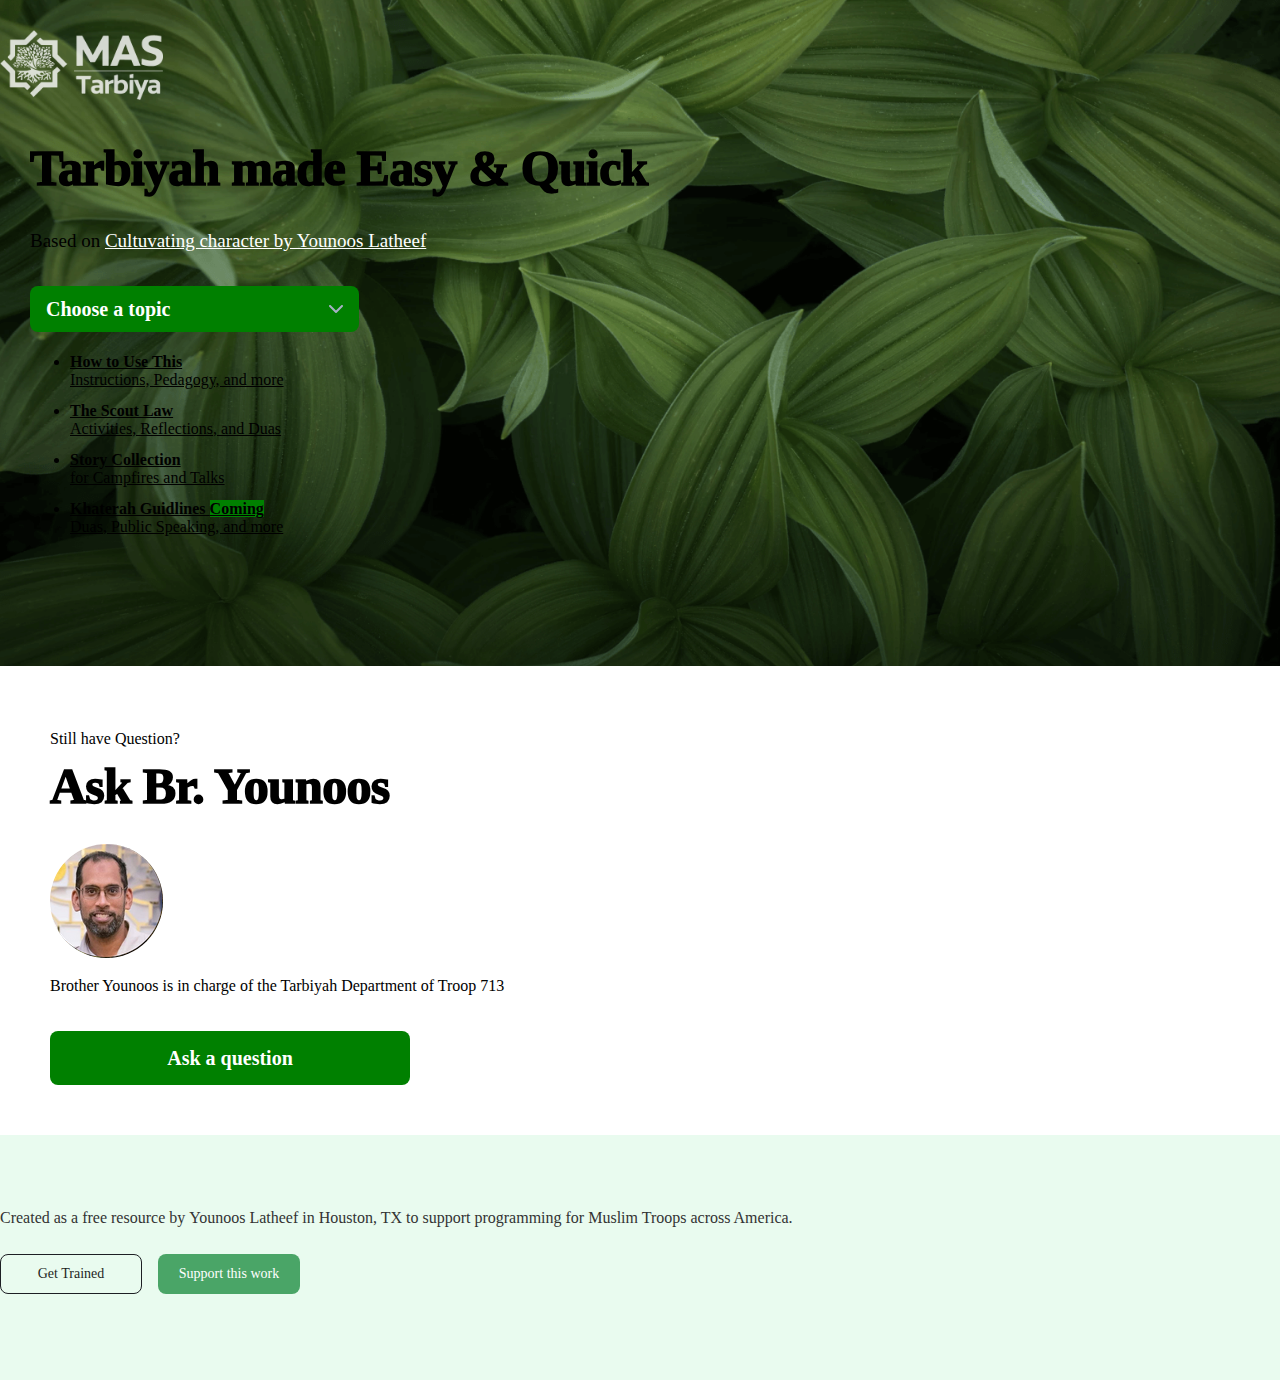
<file: index.html>
<!DOCTYPE html>
<html lang="en">
<head>
    <meta charset="UTF-8">
    <meta http-equiv="X-UA-Compatible" content="IE=edge">
    <meta name="viewport" content="width=device-width, initial-scale=1.0">
    <title>Document</title>
    <link href="https://cdn.jsdelivr.net/npm/bootstrap@5.3.0/dist/css/bootstrap.min.css" rel="stylesheet" integrity="sha384-9ndCyUaIbzAi2FUVXJi0CjmCapSmO7SnpJef0486qhLnuZ2cdeRhO02iuK6FUUVM" crossorigin="anonymous">
    <script src="https://cdn.jsdelivr.net/npm/bootstrap@5.3.0/dist/js/bootstrap.bundle.min.js" integrity="sha384-geWF76RCwLtnZ8qwWowPQNguL3RmwHVBC9FhGdlKrxdiJJigb/j/68SIy3Te4Bkz" crossorigin="anonymous"></script>
    <link rel="stylesheet" href="./css/fonts.css">
    <link rel="stylesheet" href="./css/prototype.css">
    <link rel="stylesheet" href="./css/home.css">

</head>
<body>
    <header class="container text-center">
		<img style="opacity: 0.8; margin: 30px 0px;" height="70" src="./data/MAS_white.png" alt="MAS Tarbiyah logo">
	</header>

<section pad top class="text-center">
    <h1 class="text-white">Tarbiyah made Easy & Quick</h1> 
    <p class="text-white">Based on <a href="">Cultuvating character by Younoos Latheef</a></p>
    <div class="btn-group">
        <button class="btn btn-light dropdown-toggle" type="button" data-bs-toggle="dropdown" data-bs-auto-close="inside" aria-expanded="false">
            <span>Choose a topic</span>
            <svg width="14" height="8" viewBox="0 0 14 8" fill="black" xmlns="http://www.w3.org/2000/svg">
                <path d="M1.70711 0.292893C1.31658 -0.0976311 0.683417 -0.0976311 0.292893 0.292893C-0.0976311 0.683417 -0.0976311 1.31658 0.292893 1.70711L6.29289 7.70711C6.68342 8.09763 7.31658 8.09763 7.70711 7.70711L13.7071 1.70711C14.0976 1.31658 14.0976 0.683417 13.7071 0.292893C13.3166 -0.0976311 12.6834 -0.0976311 12.2929 0.292893L7 5.58579L1.70711 0.292893Z" fill="#A5B1C4"></path>
            </svg>
        </button>
        
        <ul class="dropdown-menu" style="width: 329px;">
          <li ><a class="dropdown-item" excused href="#"><p style="line-height: 18px; font-family: benton-sans; font-weight: 400;"><b>How to Use This</b><br>
            <span>Instructions, Pedagogy, and more</span></p>            
          </a></li>
          <li><a class="dropdown-item" href="./book/index.html"><p style="line-height: 18px; font-family: benton-sans; font-weight: 400;"><b>The Scout Law</b><br>
            <span>Activities, Reflections, and Duas</span></p></a></li>
          <li><a class="dropdown-item" href="#"><p style="line-height: 18px; font-family: benton-sans; font-weight: 400;"><b>Story Collection</b><br>
            <span>for Campfires and Talks</span></p></a></li>
            <li><a class="dropdown-item" href="#"><p style="line-height: 18px; font-family: benton-sans; font-weight: 400;"><b>Khaterah Guidlines&nbsp;<span class="badge badge-pill badge-secondary" style="background-color: green;">Coming</span>
            </b><br>
                <span>Duas, Public Speaking, and more </span></p></a></li>
        </ul>
      </div>
    
    
   
</section>

<section pad class="text-center" style="align-items: center; justify-content: center;">
    <p>Still have Question?</p>
    <h1>Ask Br. Younoos</h1>
    <img style="border-radius: 100px;" src="./data/younoos.png" alt="">
    <p>Brother Younoos is in charge of the Tarbiyah Department of Troop 713</p>
    <a href="mailto:younooslatheef@gmail.com"><button href="mailto:younooslatheef@gmail.com">Ask a question</button></a>
</section>

   <footer>
    <div class="container">
        <p>Created as a free resource by <b> Younoos Latheef </b> in Houston, TX to support programming for Muslim Troops across America.</p> <br>
        <div button>
        <button small>Get Trained</button>
        <button small green>Support this work</button>
        </div>
    </div>
</footer>  </body>
</html>
</file>
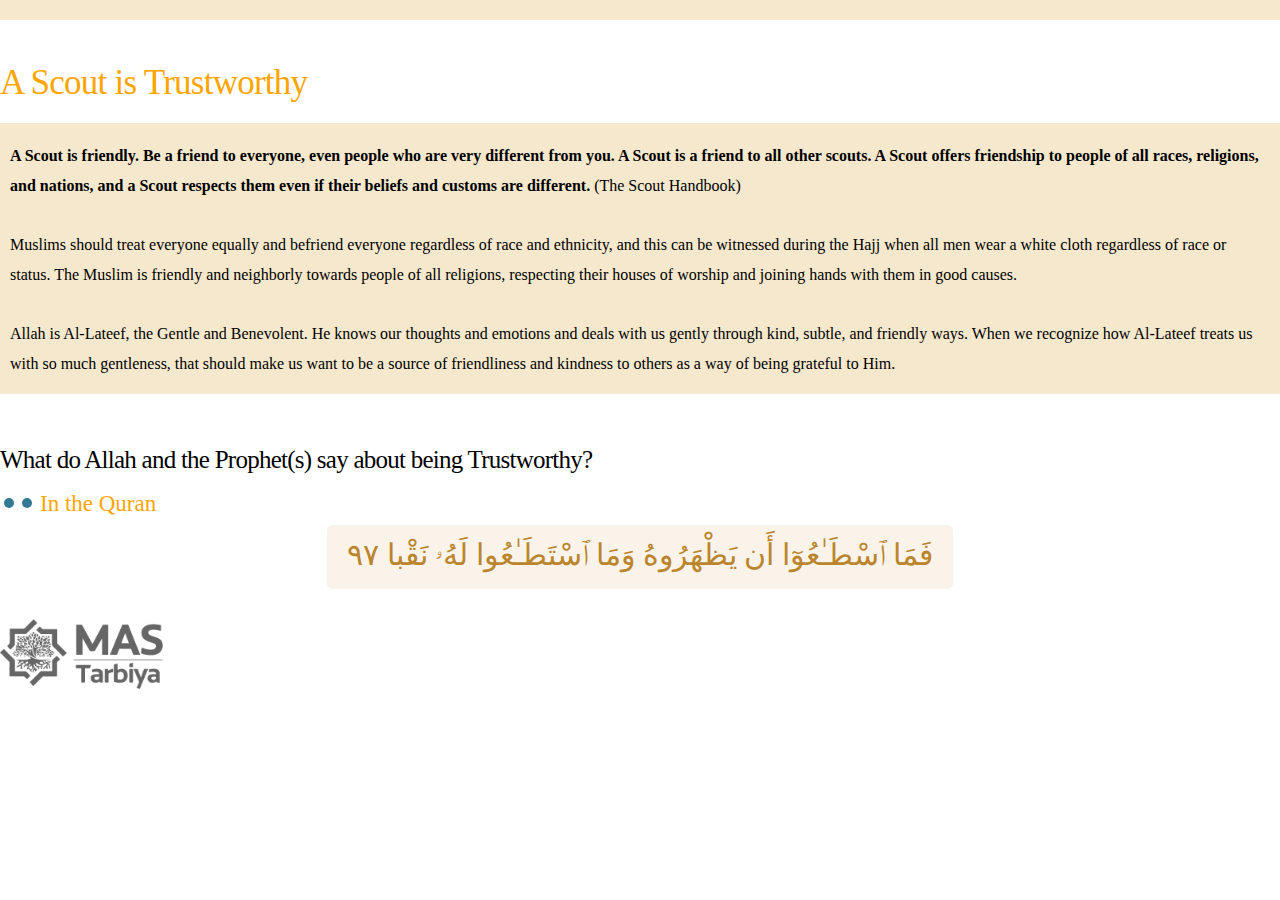
<file: trustworthy/index.html>
<!DOCTYPE html>
<html lang="en">
<head>
    <meta charset="UTF-8">
    <meta http-equiv="X-UA-Compatible" content="IE=edge">
    <meta name="viewport" content="width=device-width, initial-scale=1.0">
    <title>Document</title>
    <link href="https://cdn.jsdelivr.net/npm/bootstrap@5.3.0/dist/css/bootstrap.min.css" rel="stylesheet" integrity="sha384-9ndCyUaIbzAi2FUVXJi0CjmCapSmO7SnpJef0486qhLnuZ2cdeRhO02iuK6FUUVM" crossorigin="anonymous">
    <script src="https://cdn.jsdelivr.net/npm/bootstrap@5.3.0/dist/js/bootstrap.bundle.min.js" integrity="sha384-geWF76RCwLtnZ8qwWowPQNguL3RmwHVBC9FhGdlKrxdiJJigb/j/68SIy3Te4Bkz" crossorigin="anonymous"></script>
    <link rel="stylesheet" href="../css/fonts.css">
    <link rel="stylesheet" href="../css/prototype.css">
    <link rel="stylesheet" href="../css/home.css">

</head>
<body>
    <div bar style="background-color: #F5E8CD;"></div>
    
<section>
    <div class="container">

        <div class="row">
            <div class="col-md-2 col-lg-3"></div>
            <div class="col-md-8 col-lg-6">
                <h2 class="ps-3">A Scout is Trustworthy</h2>
                <div style="margin: 0px -20px 50px;padding: 10px 30px 15px 30px; border-radius: 10px; background-color: #F5E8CD;">
                    <p inside>
                    <span style="font-weight: 700;"> A Scout is friendly. Be a friend to everyone, even people
                    who are very different from you. A Scout is a friend to
                    all other scouts. A Scout offers friendship to people of all
                    races, religions, and nations, and a Scout respects them
                    even if their beliefs and customs are different. </span> (The Scout
                    Handbook)<br> <br>
                    Muslims should treat everyone equally and befriend everyone
                    regardless of race and ethnicity, and this can be witnessed
                    during the Hajj when all men wear a white cloth regardless of
                    race or status. The Muslim is friendly and neighborly towards
                    people of all religions, respecting their houses of worship and
                    joining hands with them in good causes. <br> <br>
                    Allah is Al-Lateef, the Gentle and Benevolent. He knows our
                    thoughts and emotions and deals with us gently through kind,
                    subtle, and friendly ways. When we recognize how Al-Lateef
                    treats us with so much gentleness, that should make us want
                    to be a source of friendliness and kindness to others as a way
                    of being grateful to Him. </p>
                </div>
                <h3>What do Allah and the Prophet(s) say about being Trustworthy?</h3>
                <h4>In the Quran</h4>
                <blockquote>فَمَا ٱسْطَـٰعُوٓا أَن يَظْهَرُوهُ وَمَا ٱسْتَطَـٰعُوا لَهُۥ نَقْبا ٩٧</blockquote>
            </div>
            
            <div class="col"></div>
        </div>
        
        
    </div>
    
</section>
        
<header class="container text-center">
        
    <img style="opacity: 0.6; margin: 30px 0px;" height="70" src="../data/MAS_black.png" alt="MAS Tarbiyah logo">
</header>
    </body>
</html>
</file>
<file: css/fonts.css>
/*👉Welcome to my css 
This document is only for fonts and they must work on all devices👈*/

/* UNIVERSAL FONTS */
@import url('https://db.onlinewebfonts.com/c/2c1ce06a505728976c1d2993407312b5?family=KFGQPC+Uthmanic+Script+HAFS');

@font-face {
    font-family: 'Graphik web';
    src: url('https://assets.website-files.com/5e2755779d8b8ea1d6373797/5e2761fd54876406a0210838_Graphik-Regular-Web.woff2') format('woff2'), url('https://assets.website-files.com/5e2755779d8b8ea1d6373797/5e2761fd348295010a0ca94d_Graphik-Regular-Web.eot') format('embedded-opentype'), url('https://assets.website-files.com/5e2755779d8b8ea1d6373797/5e2761fd5487644b31210839_Graphik-Regular-Web.woff') format('woff');
    font-weight: 400;
    font-style: normal;
    font-display: auto;
}

@font-face {
    font-family: 'Graphik web';
    src: url('https://assets.website-files.com/5e2755779d8b8ea1d6373797/5e2761fd997b9667abf8898f_Graphik-RegularItalic-Web.woff2') format('woff2'), url('https://assets.website-files.com/5e2755779d8b8ea1d6373797/5e2761fd9d8b8e8fff37cc8e_Graphik-RegularItalic-Web.eot') format('embedded-opentype'), url('https://assets.website-files.com/5e2755779d8b8ea1d6373797/5e2761fd8e5e9e1f5a28a0c1_Graphik-RegularItalic-Web.woff') format('woff');
    font-weight: 400;
    font-style: italic;
    font-display: auto;
}

@font-face {
    font-family: 'Graphik web';
    src: url('https://assets.website-files.com/5e2755779d8b8ea1d6373797/5e2761fd2c83a24900ce156a_Graphik-Medium-Web.woff2') format('woff2'), url('https://assets.website-files.com/5e2755779d8b8ea1d6373797/5e2761fd2c83a27738ce1569_Graphik-Medium-Web.eot') format('embedded-opentype'), url('https://assets.website-files.com/5e2755779d8b8ea1d6373797/5e2761fd9d8b8e0fe337cc8d_Graphik-Medium-Web.woff') format('woff');
    font-weight: 500;
    font-style: normal;
    font-display: auto;
}

@font-face {
    font-family: 'Graphik web';
    src: url('https://assets.website-files.com/5e2755779d8b8ea1d6373797/5e2761fd1c1a5456927d2bb7_Graphik-MediumItalic-Web.woff2') format('woff2'), url('https://assets.website-files.com/5e2755779d8b8ea1d6373797/5e2761fd8e5e9ec84028a0bf_Graphik-MediumItalic-Web.eot') format('embedded-opentype'), url('https://assets.website-files.com/5e2755779d8b8ea1d6373797/5e2761fddb51f66b46d5b1d6_Graphik-MediumItalic-Web.woff') format('woff');
    font-weight: 500;
    font-style: italic;
    font-display: auto;
}


@font-face {
	font-family: 'KFGQPC Uthmanic Script Hafs';
	font-style: normal;
	font-weight: 400;
		src: url("http://db.onlinewebfonts.com/t/2c1ce06a505728976c1d2993407312b5.eot"); /* IE9*/
		src: url("http://db.onlinewebfonts.com/t/2c1ce06a505728976c1d2993407312b5.eot?#iefix") format("embedded-opentype"), /* IE6-IE8 */
		url("http://db.onlinewebfonts.com/t/2c1ce06a505728976c1d2993407312b5.woff2") format("woff2"), /* chrome firefox */
		url("http://db.onlinewebfonts.com/t/2c1ce06a505728976c1d2993407312b5.woff") format("woff"), /* chrome firefox */
		url("http://db.onlinewebfonts.com/t/2c1ce06a505728976c1d2993407312b5.ttf") format("truetype"), /* chrome firefox opera Safari, Android, iOS 4.2+*/
		url("http://db.onlinewebfonts.com/t/2c1ce06a505728976c1d2993407312b5.svg#KFGQPC Uthmanic Script HAFS") format("svg"); /* iOS 4.1- */
	
	src: url("http://db.onlinewebfonts.com/t/2c1ce06a505728976c1d2993407312b5.woff2") format("woff2"), url('/FONTS/KFGQPC\ Uthmanic\ Script\ HAFS\ Regular.otf') format('otf');
}

@font-face {
	font-family: 'anziano';
	font-style: normal;
	font-weight: 400;
	src: url(https://college.harvard.edu//themes/custom/harvard_college/assets/dist/dependencies/fonts/AnzianoPro-Regular.woff2) format('woff2'),
		url(https://college.harvard.edu//themes/custom/harvard_college/assets/dist/dependencies/fonts/AnzianoPro-Regular.woff) format('woff'),
		url(https://college.harvard.edu//themes/custom/harvard_college/assets/dist/dependencies/fonts/AnzianoPro-Regular.eot) format('eot'),
		url(https://college.harvard.edu//themes/custom/harvard_college/assets/dist/dependencies/fonts/AnzianoPro-Regular.ttf) format('truetype');
}
@font-face {
	font-family: anziano;
	font-style: italic;
	font-weight: 400;
	src: url(https://college.harvard.edu//themes/custom/harvard_college/assets/dist/dependencies/fonts/AnzianoPro-Italic.woff2) format('woff2'),
		url(https://college.harvard.edu//themes/custom/harvard_college/assets/dist/dependencies/fonts/AnzianoPro-Italic.woff) format('woff'),
		url(https://college.harvard.edu//themes/custom/harvard_college/assets/dist/dependencies/fonts/AnzianoPro-Italic.eot) format('eot'),
		url(https://college.harvard.edu//themes/custom/harvard_college/assets/dist/dependencies/fonts/AnzianoPro-Italic.ttf) format('truetype');
}
@font-face {
	font-family: anziano;
	font-style: normal;
	font-weight: 700;
	src: url(https://college.harvard.edu//themes/custom/harvard_college/assets/dist/dependencies/fonts/AnzianoPro-Bold.woff2) format('woff2'),
		url(https://college.harvard.edu//themes/custom/harvard_college/assets/dist/dependencies/fonts/AnzianoPro-Bold.woff) format('woff'),
		url(https://college.harvard.edu//themes/custom/harvard_college/assets/dist/dependencies/fonts/AnzianoPro-Bold.eot) format('eot'),
		url(https://college.harvard.edu//themes/custom/harvard_college/assets/dist/dependencies/fonts/AnzianoPro-Bold.ttf) format('truetype');
}
@font-face {
	font-family: benton-sans;
	font-style: normal;
	font-weight: 300;
	src: url(https://college.harvard.edu//themes/custom/harvard_college/assets/dist/dependencies/fonts/BentonSans-Light.woff2) format('woff2'),
		url(https://college.harvard.edu//themes/custom/harvard_college/assets/dist/dependencies/fonts/BentonSans-Light.woff) format('woff'),
		url(https://college.harvard.edu//themes/custom/harvard_college/assets/dist/dependencies/fonts/BentonSans-Light.eot) format('eot'),
		url(https://college.harvard.edu//themes/custom/harvard_college/assets/dist/dependencies/fonts/BentonSans-Light.ttf) format('truetype');
}
@font-face {
	font-family: benton-sans;
	font-style: normal;
	font-weight: 400;
	src: url(https://college.harvard.edu//themes/custom/harvard_college/assets/dist/dependencies/fonts/BentonSans-Book.woff2) format('woff2'),
		url(https://college.harvard.edu//themes/custom/harvard_college/assets/dist/dependencies/fonts/BentonSans-Book.woff) format('woff'),
		url(https://college.harvard.edu//themes/custom/harvard_college/assets/dist/dependencies/fonts/BentonSans-Book.eot) format('eot'),
		url(https://college.harvard.edu//themes/custom/harvard_college/assets/dist/dependencies/fonts/BentonSans-Book.ttf) format('truetype');
}
@font-face {
	font-family: benton-sans;
	font-style: normal;
	font-weight: 600;
	src: url(https://college.harvard.edu//themes/custom/harvard_college/assets/dist/dependencies/fonts/BentonSans-Medium.woff2) format('woff2'),
		url(https://college.harvard.edu//themes/custom/harvard_college/assets/dist/dependencies/fonts/BentonSans-Medium.woff) format('woff'),
		url(https://college.harvard.edu//themes/custom/harvard_college/assets/dist/dependencies/fonts/BentonSans-Medium.eot) format('eot'),
		url(https://college.harvard.edu//themes/custom/harvard_college/assets/dist/dependencies/fonts/BentonSans-Medium.ttf) format('truetype');
}
@font-face {
	font-family: benton-sans;
	font-style: normal;
	font-weight: 700;
	src: url(https://college.harvard.edu//themes/custom/harvard_college/assets/dist/dependencies/fonts/BentonSans-Bold.woff2) format('woff2'),
		url(https://college.harvard.edu//themes/custom/harvard_college/assets/dist/dependencies/fonts/BentonSans-Bold.woff) format('woff'),
		url(https://college.harvard.edu//themes/custom/harvard_college/assets/dist/dependencies/fonts/BentonSans-Bold.eot) format('eot'),
		url(https://college.harvard.edu//themes/custom/harvard_college/assets/dist/dependencies/fonts/BentonSans-Bold.ttf) format('truetype');
}

@font-face {
	font-family: 'Lato';
	font-style: normal;
	font-weight: 400;
	src: local('Lato Regular'), local('Lato-Regular'),
		url(https://cdn.kastatic.org/fonts/lato/Lato-Regular.woff2) format('woff2');
}
@font-face {
	font-family: 'Lato';
	font-style: normal;
	font-weight: 700;
	src: local('Lato Bold'), local('Lato-Bold'),
		url(https://cdn.kastatic.org/fonts/lato/Lato-Bold.woff2) format('woff2');
}
@font-face {
	font-family: 'Lato';
	font-style: normal;
	font-weight: 900;
	src: local('Lato Black'), local('Lato-Black'),
		url(https://cdn.kastatic.org/fonts/lato/Lato-Black.woff2) format('woff2');
}
@font-face {
	font-family: 'Quadraat';
	font-style: normal;
	font-weight: 400;
	src: url(https://www.fontsplace.com/free/fonts/q/quadraat.ttf) format('ttf');
}

@font-face {
	font-family: 'Quadraat';
	font-style: bold;
	font-weight: 700;
	src: url(https://www.fontsplace.com/free/fonts/q/quadraat-bold.ttf) format('ttf');
}
</file>
<file: css/prototype.css>
/*👉Welcome to my css for this page
I want each this👈*/

/* UNIVERSAL FONTS */


:root{
	font-family: 'benton-sans';
	font-weight: 300;
	font-size: 16px;
	line-height: 1.3;
}


body{
	margin: unset;
	background-color: #fffbf1;
}

button{
	font: inherit;
    margin: 0;
	margin-top: 30px;
    overflow: visible;
    text-transform: none;
    cursor: pointer;
    font-family: inherit;
    line-height: inherit;
    width: 100%;
    border-radius: 8px;
    appearance: none;
    touch-action: manipulation;
    justify-content: center;
    -webkit-box-align: center;
    align-items: center;
    font-size: 20px;
    padding: 14px 26px;
    font-weight: bold;
    box-sizing: border-box;
    outline: none;
    border: none;
    transition: all 0.4s;
    background: green;
    color: white;
    max-width:360px;
}

button[small]{
    cursor: pointer;
    margin: 0;
    font: inherit;
    vertical-align: baseline;
    appearance: none;
    touch-action: manipulation;
    display: flex;
    -webkit-box-pack: center;
    justify-content: center;
    -webkit-box-align: center;
    align-items: center;
    padding: 10px 16px;
    font-size: 14px;
    text-align: center;
    box-sizing: border-box;
    transition: all 0.6s;
    color: #1D1F24 !important;
    border-radius: 8px;
    background: transparent;
    border: 1px solid #1D1F24;
    outline: 0;
    text-decoration: none;
}
button[small][green]{
    cursor: pointer;
    margin: 0;
    font: inherit;
    vertical-align: baseline;
    text-decoration: none;
    border-radius: 8px;
    appearance: none;
    touch-action: manipulation;
    display: flex;
    -webkit-box-pack: center;
    justify-content: center;
    -webkit-box-align: center;
    align-items: center;
    padding: 10px 16px;
    font-size: 14px;
    text-align: center;
    border: none;
    box-sizing: border-box;
    transition: all 0.6s;
    background: #4AA567;
    color: white !important;
}

div[button]{
    color: #333;
    box-sizing: inherit;
    margin: 0;
    padding: 0;
    border: 0;
    font: inherit;
    vertical-align: baseline;
    position: relative;
    display: grid;
    grid-gap: 1rem;
    grid-template-columns: repeat(2, 1fr);
	max-width: 300px;
}

h1, h2, h3, h4, h5, h6{
	font-weight: 500;
	margin-block-start: unset;
	margin-block-end: 0.5em;
}

h1, h2, h3{
	letter-spacing: -0.75px;
	font-family: anazio;
}

h4, h5, h6{
	font-family: 'KFGQPC Uthmanic Script Hafs';
	font-weight: 600;
	margin-top: 100px;
	margin-block-end: 0.3em;

}
h1:first-child,h2:first-child,h3:first-child{
	margin-top: 0px;
}


h1{font-size: 50px;
/* background-image: linear-gradient(180deg,hsla(0,0%,100%,0),hsla(0,0%,100%,0) 66%,rgba(255,219,109,.6) 0,rgba(255,219,109,.6) 85%,hsla(0,0%,100%,0) 0); */}
h2{font-size: 35px;}
h3{font-size: 19px;}
h4{font-size: 50px;}
h5{font-size: 30px;}
h6{font-size: 24px;}

a > img{
max-width: 175px;
margin: 10px 0px 5px;
}

::selection {
	color: #2b669f;
	background: #e9f0f7;
}

nav{
position: fixed; top: 0; left: 0; right: 0;
display: flex;
align-items: center;
padding: 5px 12px;
background-color: rgba(255, 255, 255, 0.75);
backdrop-filter: saturate(2) blur(8px) brightness(1);
border: rgb(225, 228, 241) solid 1px;
z-index: 1;
max-width: 1376px;
margin-left: auto;
margin-right: auto;
}


/* a{
display: flex;
align-items: center;
padding: 15px;
text-decoration: none;
color: black;
font-weight: 500;
font-size: 14px;
transition: background-color 100ms, color 10ms;
height: 25px;
} */
section[pad]{
    align-items: center;
    justify-content: center;
    padding: 50px;
}

a{
    color:white;
    text-decoration: underline;
}

li a{
	display: unset;
	padding: unset;
	color: black;
	font-weight: 300;

	}

a > div{
	padding: 5px;
	background-color: rgb(227, 255, 255);
	margin-left: 5px;
	font-weight: 300;
	color: black;
	font-size: 11px;

}


nav > a:last-child{
	color: white;
	background-color: black;
	margin-left: auto;
	font-size: 16px;
	padding: 10px 15px;
	}

nav > a:last-child:hover{
	background-color: #BB852D;
	color: white;
}

/* a:hover{
	background-color: rgb(196, 140, 51, 0.1);
	opacity: 0.8;
	color: #BB852D;
} */
nav > a:first-child{
	padding: 0px 5px;
	margin-right: 30px;
}


ol::before{
	counter-reset: circle;
	content: '';
}


ol > li::before{
	counter-increment: circle;
	content: counter(circle);
	position: absolute;
	left: -25px;
	font-weight: 500;
	color: white;
	background-color: #d68e22;
	border-radius: 100px;
	width: 26px;
	height: 26px;
	text-align: center;
	line-height: 26px;
	font-weight: 600;
}

li{
	/* height: 28px; */
	line-height: 28px;
	margin-bottom: 4px;
}

ol{
	padding-left: 10px;
	margin: 20px;
	position: relative;
}

ol > li::marker{
	content: '';
}
.head{
	width: 100%;
	height: 10px;
	background-color: #eb8e0c;
}

article{
	margin-top: 120px;
	padding: 20px;
}

h1 + p, h4+p {
	font-size: 19px;
	margin-block-end: 1em;
}

p{
	margin-block-start: 0.5em;
	line-height: 29.7px;
	font-weight: 100;
	font-family: benton-sans;
	font-size: 16px;
	margin-block-end: 0px;
}

strong{
	font-weight: 500;
}

 blockquote{
	display: flex;
	align-items: center;
	flex-wrap: wrap;
	direction: rtl;
	font-family: 'KFGQPC Uthmanic Script Hafs';
	font-size: 30px;
	background-color: #c48c331a;
	color: #BB852D;
	padding: 10px 20px 15px;
	border-radius: 5px;
	margin: 0px auto;
	text-align: right;
	width: fit-content;
	justify-self: center;
} 


table{
	border-collapse: unset;
	border-spacing: 5px 5px;
	border: black
}



input[type=text],input[type=password]{
	color: inherit;
    font: inherit;
    line-height: inherit;
    margin-bottom: 8px !important;
    font-family: inherit;
    font-size: 14px;
    width: 100%;
    transition: border-color ease-in-out 0.25s;
    height: 53px;
    padding: 10px 12px;
    background: #F5F5F5 !important;
    border: 0.5px solid #A5B1C4 !important;
    border-radius: 8px;
    appearance: none;
    margin: 0;
    box-sizing: border-box;
    box-shadow: inset 0px 1px 3px rgba(0, 0, 0, 0.15) !important;
    position: relative;
    min-height: 60px;
}

input[type=checkbox]{
	color: inherit;
    font: inherit;
    font-family: inherit;
    font-size: inherit;
    box-sizing: border-box;
    padding: 0;
    line-height: normal;
    appearance: none;
    margin: 0 12px 0 0;
    background-color: #F5F5F5;
    border: 3px solid #000000;
    border-radius: 15px;
    flex-shrink: 0;
    height: 30px;
    width: 30px;
	
}

input[type=checkbox]:checked{
	background-color: black;
}


footer{
    color: #333;
    margin: 0;
    border: 0;
    font: inherit;
    display: block;
    position: relative;
    width: 100%;
    background: #e9fbef;
    padding: 60px 0 86px;
    box-sizing: border-box;
}


@media (max-width: 800px) {
	blockquote,.block{
	margin-top:0;}
}

@media only screen and (min-width: 768px) {
	
	nav{
		padding: 10px 32px;

	}
	nav > a:last-child{
		color: white;
		background-color: black;
		margin-left: auto;
		font-size: 16px;
		padding: 15px;
		}
	nav > a:last-child:hover{
		background-color: #BB852D;
		color: white;
	}
	a > img{
		max-width: 200px;
		margin: 10px 0px 5px;
		}
  }
</file>
<file: css/home.css>
section[top]{
    background-image: url(/data/zakatbg.png);
    background-size: cover;
    height: 500px;
    margin-top: -140px;
    padding: 140px 30px 30px;
}
h1{
    font-family: anziano;
    font-weight: 1000;
}

.btn-group{
    width: 329px;
}

button.btn{
    text-align:left;
    padding: 10px 16px;
    justify-content:space-between;
    display: flex;
}

.dropdown-toggle::after{
    content: unset;
}

.dropdown-item:not([excused]){
    border-top: 1px solid rgb(224, 224, 224);
}

h2,h3,h4{
    font-weight: 200;
    font-family: gibson;
    color: orange;
}

h3{
    color:black;
    font-size: 25px;;
}

h4{
    margin-top: 0px;
    font-family: Quadraat;
    font-size: 23px;
    margin-left: 40px;
    position: relative;
}

h4::before,h4::after{
    content: '';
    position: absolute;
    width: 10px;
    height: 10px;
    border-radius: 7.5px;
    background-color: #327994;
    top: 9px;
    left: -18px;   
    display: inline-block;
}

h4::after{
    left:-36px;
}

div[bar]{
    height: 20px;
    margin-bottom: 40px;
}

p[inside]{
    font-family: 'Quadraat';
}
body{
    background-color: white;
}
</file>
